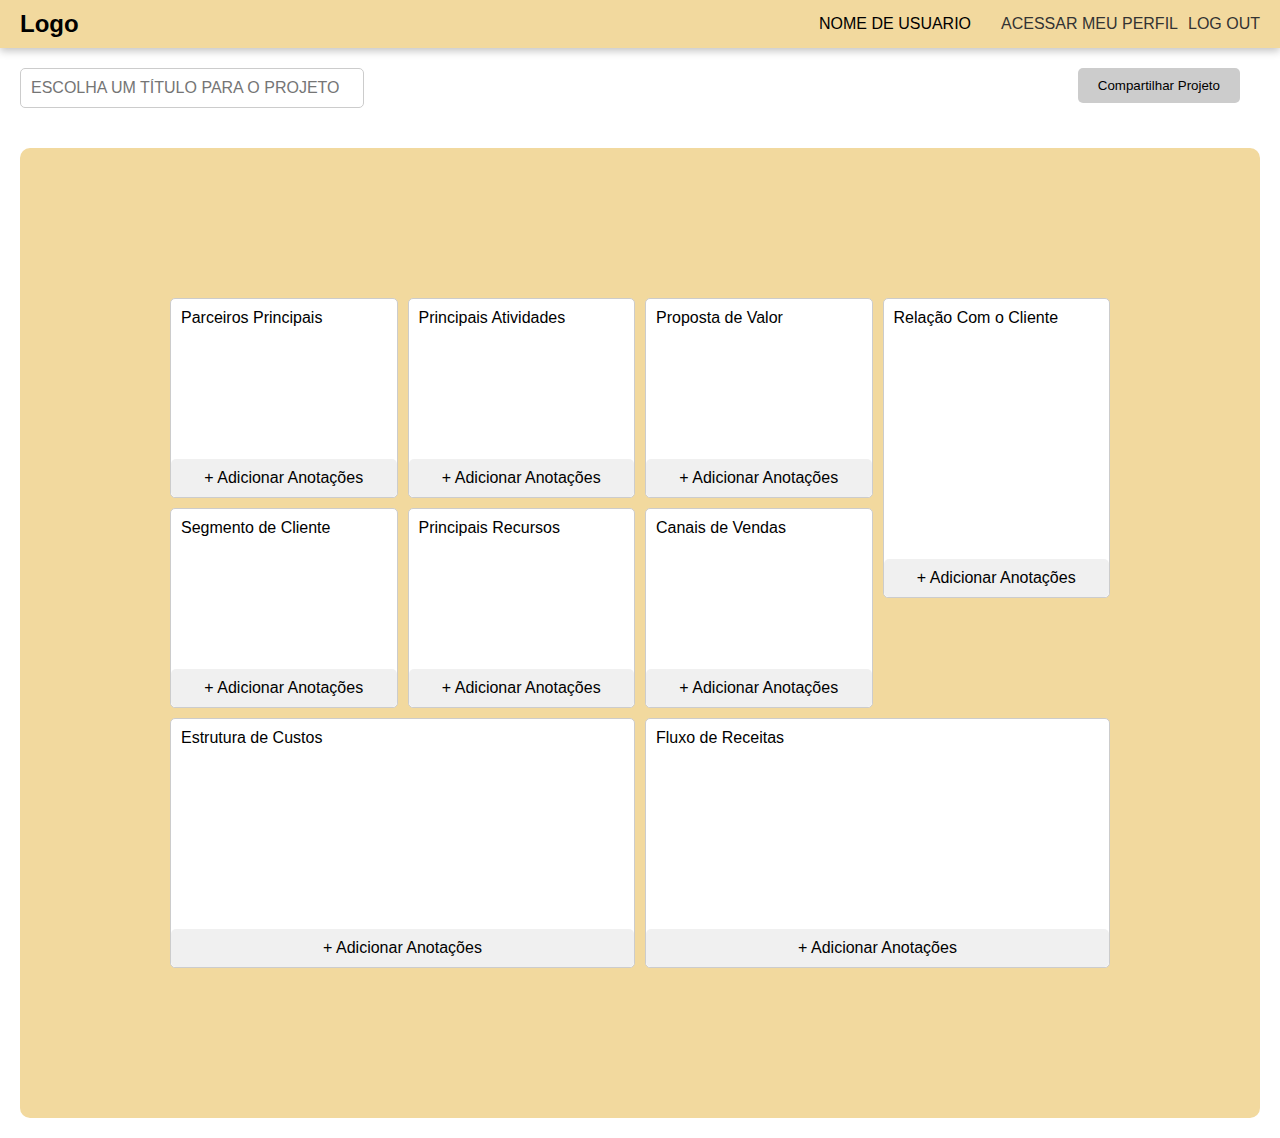
<file: index.html>
<!DOCTYPE html>
<html lang="pt-BR">
<head>
    <meta charset="UTF-8">
    <meta name="viewport" content="width=device-width, initial-scale=1.0">
    <title>Lean Canvas</title>
    <link rel="stylesheet" href="index.css">
</head>
<body>
    <header>
        <div class="logo">Logo</div>
        <div class="user-info">
            <span class="user-name">NOME DE USUARIO</span>
            <a href="#" class="profile-link">ACESSAR MEU PERFIL</a>
            <a href="#" class="logout-link">LOG OUT</a>
        </div>
    </header>
    
    <main>
        <input type="text" class="project-title" placeholder="ESCOLHA UM TÍTULO PARA O PROJETO">
        <button class="share-button">Compartilhar Projeto</button>
        <div class="canvas">
            <div class="box" data-title="Parceiros Principais">Parceiros Principais<div class="add-note">+ Adicionar Anotações</div>
                <div class="notes-container"></div>
            </div>
            <div class="box" data-title="Principais Atividades">Principais Atividades<div class="add-note">+ Adicionar Anotações</div>
                <div class="notes-container"></div>
            </div>
            <div class="box" data-title="Proposta de Valor">Proposta de Valor<div class="add-note">+ Adicionar Anotações</div>
                <div class="notes-container"></div>
            </div>
            <div class="box" data-title="Relação Com o Cliente">Relação Com o Cliente<div class="add-note">+ Adicionar Anotações</div>
                <div class="notes-container"></div>
            </div>
            <div class="box" data-title="Segmento de Cliente">Segmento de Cliente<div class="add-note">+ Adicionar Anotações</div>
                <div class="notes-container"></div>
            </div>
            <div class="box" data-title="Principais Recursos">Principais Recursos<div class="add-note">+ Adicionar Anotações</div>
                <div class="notes-container"></div>
            </div>
            <div class="box" data-title="Canais de Vendas">Canais de Vendas<div class="add-note">+ Adicionar Anotações</div>
                <div class="notes-container"></div>
            </div>
            <div class="box" data-title="Estrutura de Custos">Estrutura de Custos<div class="add-note">+ Adicionar Anotações</div>
                <div class="notes-container"></div>
            </div>
            <div class="box" data-title="Fluxo de Receitas">Fluxo de Receitas<div class="add-note">+ Adicionar Anotações</div>
                <div class="notes-container"></div>
            </div>
        </div>
    </main>
    <div id="modal" class="modal">
        <div class="modal-content">
            <span class="close-button">&times;</span>
            <h2 id="modal-title"></h2>
            <textarea id="note-input" placeholder="O que você gostaria anotar?"></textarea>
            <button id="save-note">Salvar Anotação</button>
        </div>
    </div>
    <script>
        document.addEventListener("DOMContentLoaded", () => {
    const modal = document.getElementById("modal");
    const closeButton = document.querySelector(".close-button");
    const saveButton = document.getElementById("save-note");
    const noteInput = document.getElementById("note-input");
    let currentBox = null;

    document.querySelectorAll(".add-note").forEach(button => {
        button.addEventListener("click", (e) => {
            currentBox = e.target.closest('.box');
            document.getElementById("modal-title").innerText = currentBox.dataset.title;
            noteInput.value = "";
            modal.style.display = "block";
        });
    });

    closeButton.addEventListener("click", () => {
        modal.style.display = "none";
    });

    saveButton.addEventListener("click", () => {
        if (currentBox && noteInput.value.trim() !== "") {
            const note = document.createElement("div");
            note.className = "note";
            note.innerText = noteInput.value;

            // Botão de exclusão
            const deleteButton = document.createElement("button");
            deleteButton.innerText = "Excluir";
            deleteButton.className = "delete-button";
            deleteButton.addEventListener("click", () => {
                note.remove();
            });

            // Adiciona o botão de exclusão à nota
            note.appendChild(deleteButton);

            // Adiciona a nota ao container de notas
            currentBox.querySelector('.notes-container').appendChild(note);

            modal.style.display = "none";
        }
    });

    window.addEventListener("click", (e) => {
        if (e.target === modal) {
            modal.style.display = "none";
        }
    });
});








function limitarTexto(elemento, limite) {
    if (elemento.textContent.length > limite) {
        elemento.textContent = elemento.textContent.slice(100, limite);
    }
}
    </script>
</body>
</html>
</file>
<file: index.css>
/* Reset básico */
* {
    margin: 0;
    padding: 0;
    box-sizing: border-box;
}

/* Estilo do corpo da página */
body {
    font-family: Arial, sans-serif;
    margin: 0;
    padding: 0;
    box-sizing: border-box;
}

/* Estilo do cabeçalho */
header {
    background-color: #f2d99e;
    display: flex;
    justify-content: space-between;
    align-items: center;
    padding: 10px 20px;
    box-shadow: rgba(0, 0, 0, 0.24) 0px 3px 8px;
}

.logo {
    font-size: 24px;
    font-weight: bold;
}

.user-info {
    display: flex;
    align-items: center;
}

.user-name {
    margin-right: 20px;
}

.profile-link, .logout-link {
    margin-left: 10px;
    text-decoration: none;
    color: #333;
}

/* Estilo do título do projeto */
.project-title {
    width: calc(30% - 40px);
    margin: 20px;
    padding: 10px;
    font-size: 16px;
    border: 1px solid #ccc;
    border-radius: 5px;
}

/* Estilo do botão de compartilhar */
.share-button {
    float: right;
    margin-top: 20px;
    margin-right: 40px;
    padding: 10px 20px;
    background-color: #ccc;
    border: none;
    border-radius: 5px;
    cursor: pointer;
}

/* Estilo do canvas */
.canvas {
    display: grid;
    grid-template-columns: repeat(4, 1fr);
    grid-template-rows: repeat(2, 200px) 2fr;
    gap: 10px;
    padding: 150px;
    background-color: #f2d99e;
    border-radius: 10px;
    margin: 20px;
}

/* Estilo das caixas */
.box {
    background-color: white;
    padding: 10px;
    border-radius: 5px;
    border: 1px solid #ccc;
    position: relative;
    overflow: auto;
    display: flex;
    flex-direction: column;
    justify-content: flex-start; /* Garantir que o conteúdo comece no topo */
    padding-bottom: 60px; /* Ajuste para garantir espaço para a seção add-note */
}

.notes-container {
    overflow-y: auto;
    flex-grow: 1; /* Permite que as notas preencham o espaço disponível */
    margin-top: 10px;
}

/* Estilo do botão de adicionar anotações */
.add-note {
    position: absolute;
    bottom: 0;
    left: 0;
    right: 0;
    text-align: center;
    display: flex;
    align-items: center;
    justify-content: center;
    background-color: #f0f0f0;
    padding: 10px;
    border-radius: 5px;
    cursor: pointer;
}

/* Ajuste para caixas específicas */
.box:nth-child(8),
.box:nth-child(9) {
    grid-column: span 2;
    height: 250px;
}

.box:nth-child(4) {
    height: 300px;
}

.box:nth-child(1)
.box:nth-child(2)
.box:nth-child(3) {
    height: 300px;
}

/* Estilo do modal */
.modal {
    display: none;
    position: fixed;
    z-index: 1;
    left: 0;
    top: 0;
    width: 100%;
    height: 100%;
    overflow: auto;
    background-color: rgba(0, 0, 0, 0.4);
}

.modal-content {
    background-color: #fff;
    margin: 15% auto;
    padding: 20px;
    border: 1px solid #888;
    width: 80%;
    max-width: 500px;
    border-radius: 10px;
    text-align: center;
}

.close-button {
    color: #aaa;
    float: right;
    font-size: 28px;
    font-weight: bold;
    cursor: pointer;
}

.close-button:hover,
.close-button:focus {
    color: black;
}

#note-input {
    width: 90%;
    height: 100px;
    margin-top: 20px;
    border: 1px solid #ccc;
    border-radius: 5px;
    padding: 10px;
    font-size: 16px;
    text-align: left; /* Alinhar o texto à esquerda */
    text-indent: 0; /* Remover indentação */
}

#save-note {
    margin-top: 20px;
    padding: 10px 20px;
    background-color: #4CAF50;
    color: white;
    border: none;
    border-radius: 5px;
    cursor: pointer;
}

/* Estilo das notas */
.note {
    padding: 10px;
    border-radius: 5px;
    margin-top: 10px;
    position: relative;
    text-align: left; /* Alinhar o texto à esquerda */
    text-indent: 0; /* Remover indentação */
}

.delete-button {
    background-color: #f2d99e;
    position: absolute;
    top: 5px;
    right: 5px;
    color: white;
    border: none;
    border-radius: 3px;
    cursor: pointer;
    padding: 2px 5px;
    font-size: 12px;
}
</file>
